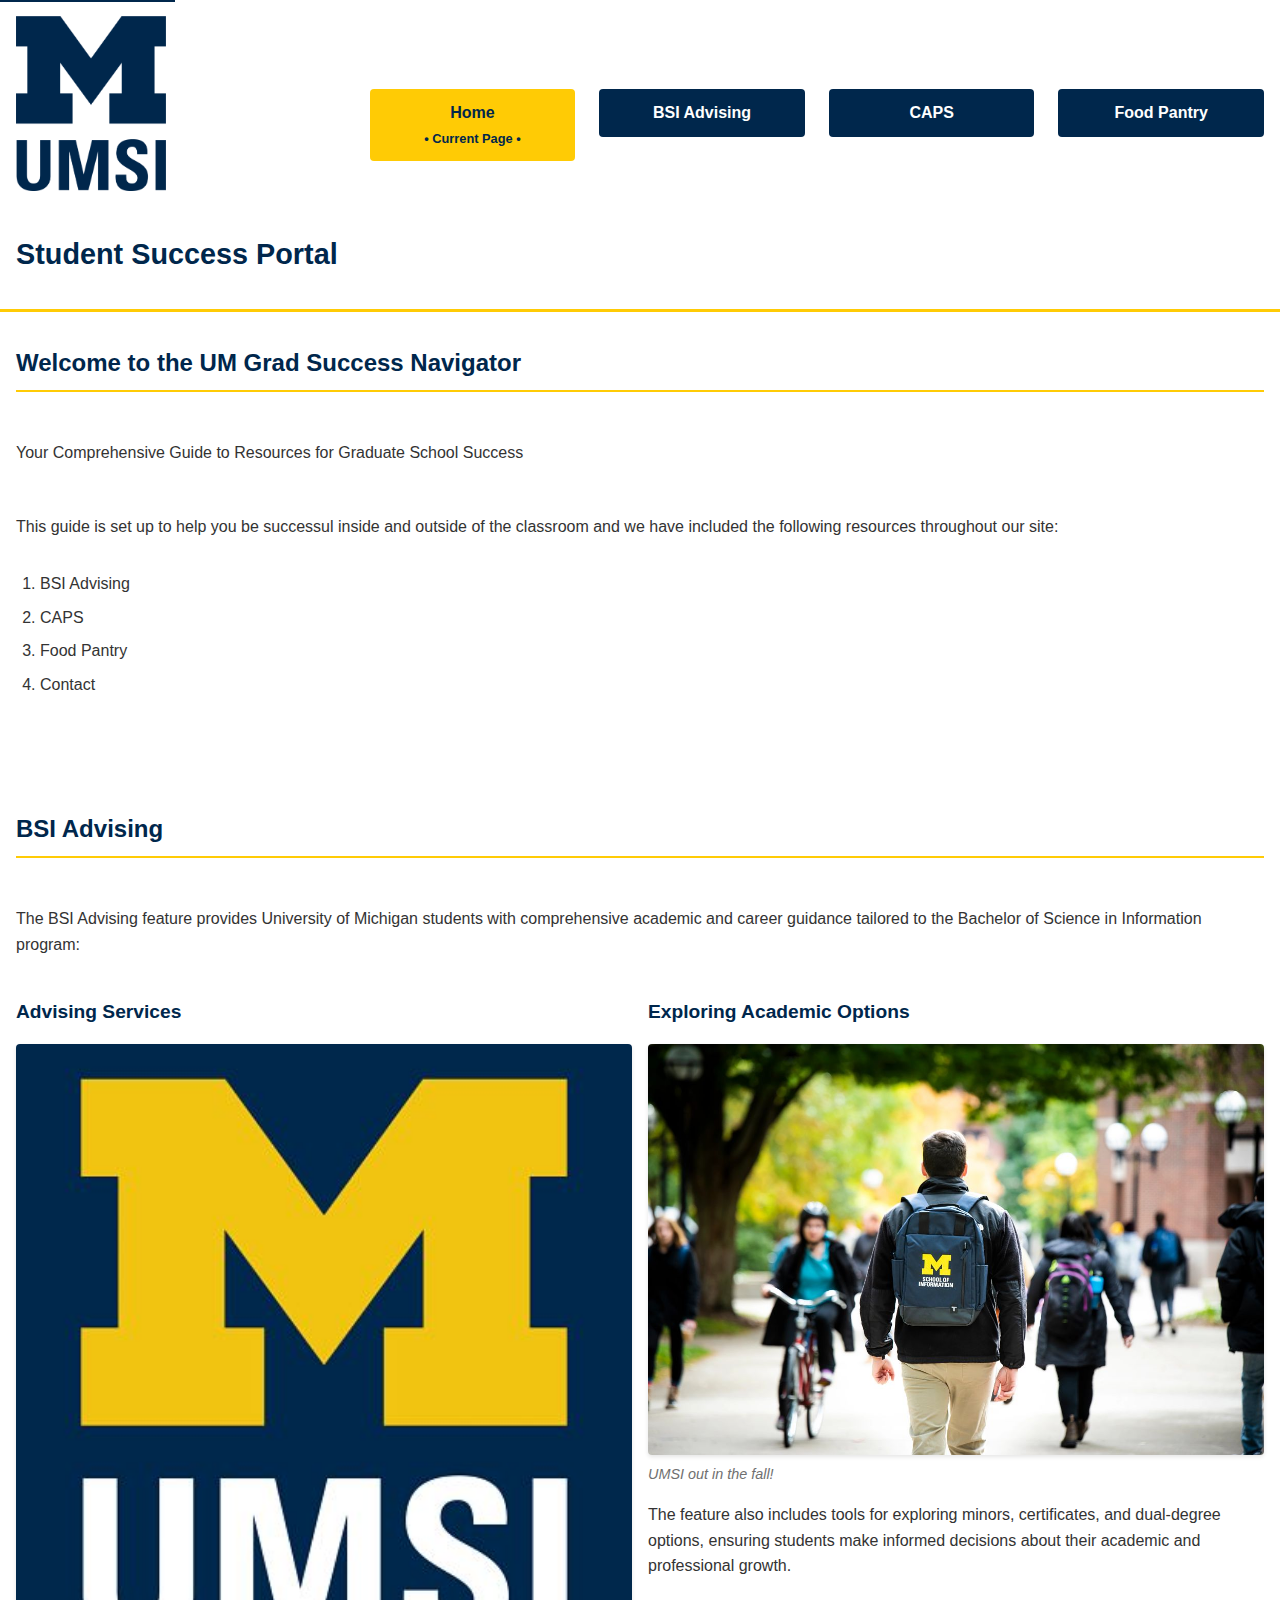
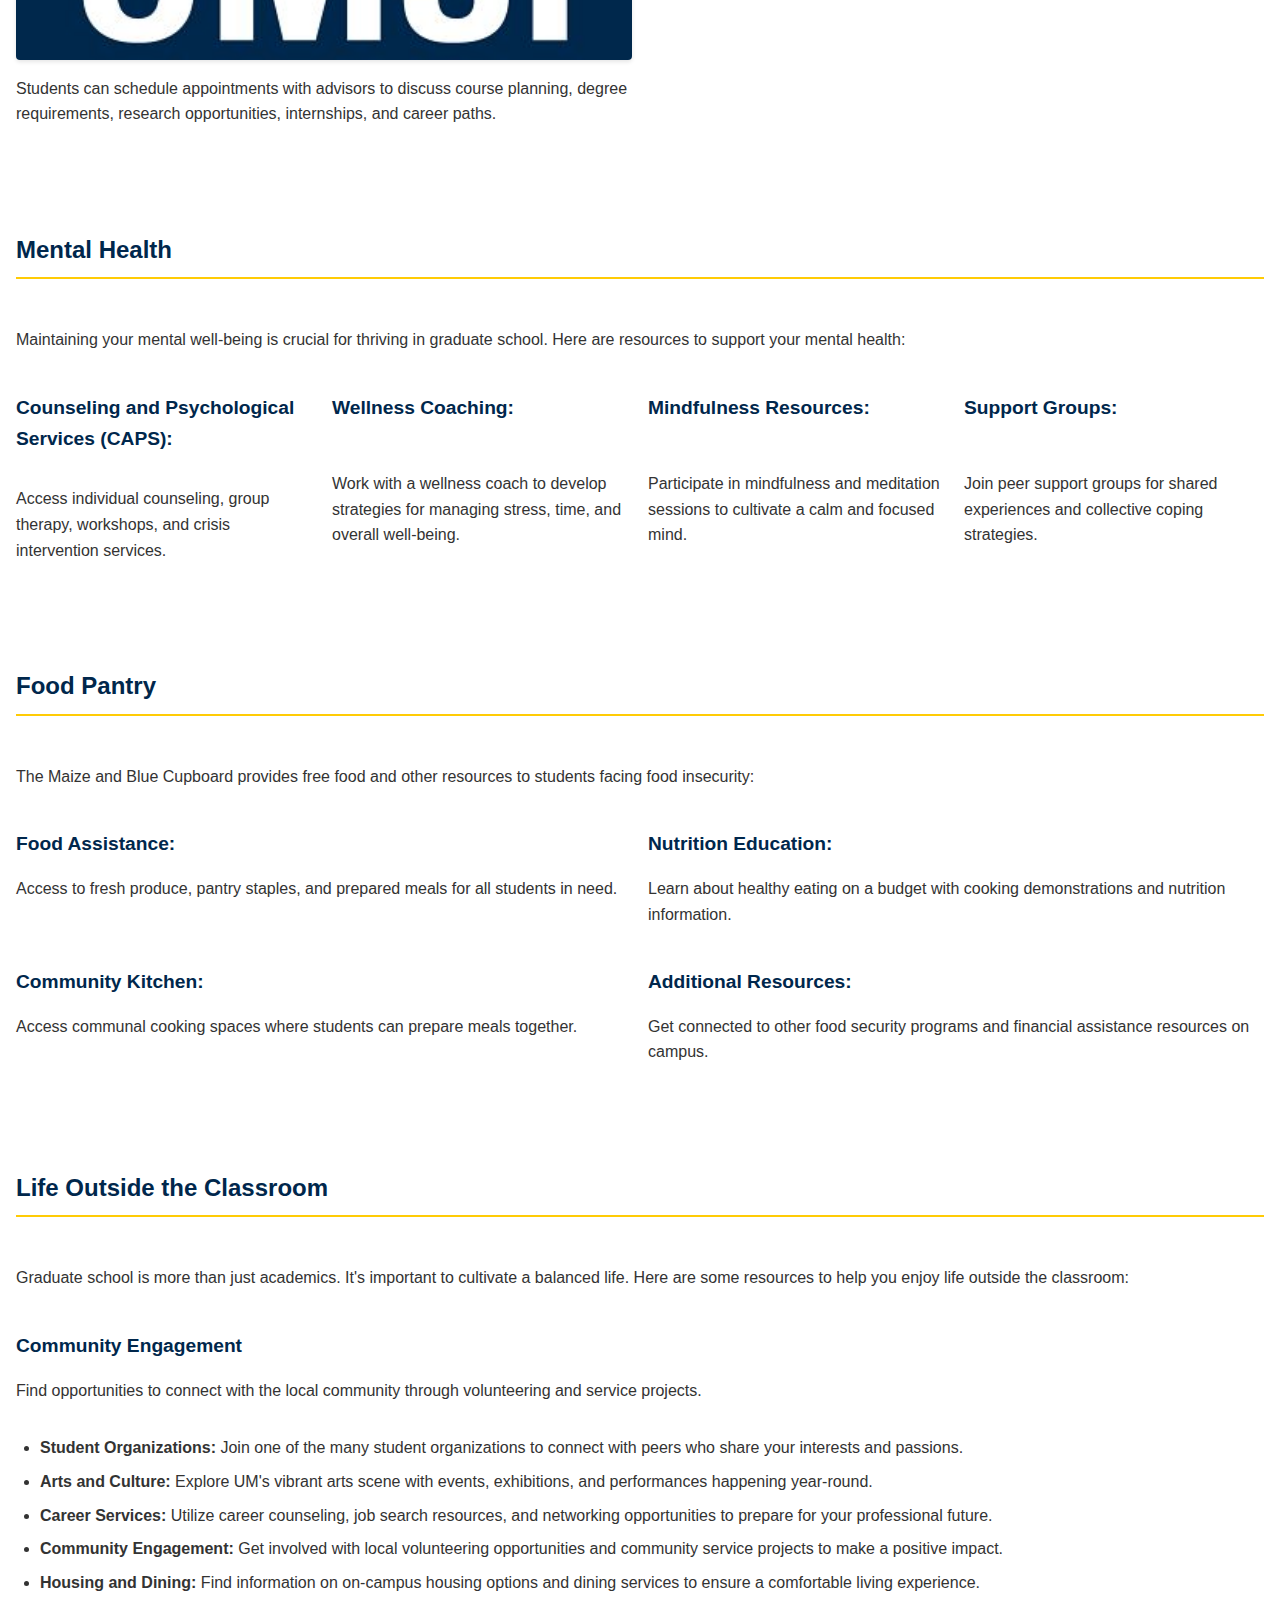
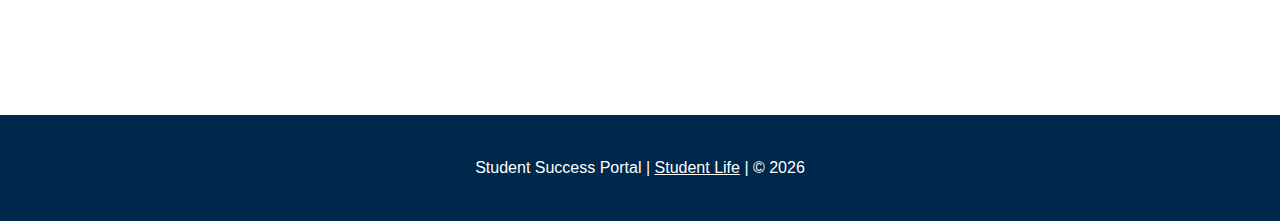
<file: index.html>
<!DOCTYPE html>
<html lang="en">
<head>
    <meta charset="UTF-8">
    <meta name="viewport" content="width=device-width, initial-scale=1.0">
    <title>Student Success Portal</title>
    <link rel="stylesheet" href="css/html5reset.css">
    <link rel="stylesheet" href="css/style.css">
</head>
<body>

    <header>
        <img src="images/UMSI_signature_vertical_informal_allblue.png" 
        width="150" 
        height="200"
        alt="UM School of Information solid blue logoo">   
        <p></p>
        <a href = "#main">Skip to Main Content</a>
        <nav>
            <ul>
                <li><a href="index.html" class="active">Home</a></li>
                <li><a href = "BSI_Advising.html">BSI Advising</a></li>
                <li><a href = "CAPS.html">CAPS</a></li>
                <li><a href = "Food_pantry.html">Food Pantry</a></li>
            </ul>
        </nav>
        <h1>Student Success Portal</h1>

    </header>
    <main id="main">
        <section>
            <h2>Welcome to the UM Grad Success Navigator</h2>
            <p> Your Comprehensive Guide to Resources for Graduate School Success</p>
            <p>This guide is set up to help you be successul inside and outside of the classroom and we have included the following resources throughout our site:</p>
            <ol>
                <li>BSI Advising</li>
                <li>CAPS</li>
                <li>Food Pantry</li>
                <li>Contact</li>
            </ol>
        </section>
        <section>
            <h2>BSI Advising</h2>
            <p>The BSI Advising feature provides University of Michigan students with comprehensive academic and career guidance tailored to the Bachelor of Science in Information program:</p>
            <article>
                <h3>Advising Services</h3>
                <figure>
                    <img src="images/UMSI_signature_vertical_informal_solidblue.jpg" alt="UMSI Logo">
                </figure>
                <p>Students can schedule appointments with advisors to discuss course planning, degree requirements, research opportunities, internships, and career paths.</p>
            </article>
            <article>
                <h3>Exploring Academic Options</h3>
                <figure>
                    <img src="images/UMSI_CampusFall_UMSIBackpack_02.jpg" alt="A student wears a UMSI backpack in fall on the drag.">
                    <figcaption>UMSI out in the fall!</figcaption>
                </figure>
                <p>The feature also includes tools for exploring minors, certificates, and dual-degree options, ensuring students make informed decisions about their academic and professional growth.</p>
            </article>
        </section>
        
        <section>
            <h2>Mental Health</h2>
            <p>Maintaining your mental well-being is crucial for thriving in graduate school. Here are resources to support your mental health:</p>
            <article>
                <h3>Counseling and Psychological Services (CAPS):</h3>
                <p> Access individual counseling, group therapy, workshops, and crisis intervention services.</p>
            </article>
            <article>
                <h3>Wellness Coaching:</h3>

                <p>Work with a wellness coach to develop strategies for managing stress, time, and overall well-being.</p>
            </article>
            <article>
                <h3>Mindfulness Resources:</h3>

                <p> Participate in mindfulness and meditation sessions to cultivate a calm and focused mind.</p>
            </article>
            <article>
                <h3>Support Groups:</h3>

                <p> Join peer support groups for shared experiences and collective coping strategies.</p>
            </article>
        </section>
        
        <section>
            <h2>Food Pantry</h2>
            <p>The Maize and Blue Cupboard provides free food and other resources to students facing food insecurity:</p>
    <article>
        <h3>Food Assistance:</h3>
        <p>Access to fresh produce, pantry staples, and prepared meals for all students in need.</p>
    </article>
    <article>
        <h3>Nutrition Education:</h3>
        <p>Learn about healthy eating on a budget with cooking demonstrations and nutrition information.</p>
    </article>
    <article>
        <h3>Community Kitchen:</h3>
        <p>Access communal cooking spaces where students can prepare meals together.</p>
    </article>
    <article>
        <h3>Additional Resources:</h3>
        <p>Get connected to other food security programs and financial assistance resources on campus.</p>
    </article>
        </section>
        
        <section id="life-outside-classroom">
            <h2>Life Outside the Classroom</h2>
            <p>Graduate school is more than just academics. It's important to cultivate a balanced life. Here are some resources to help you enjoy life outside the classroom:</p>
            <article>
            <h3>Community Engagement</h3>
            <p>Find opportunities to connect with the local community through volunteering and service projects.</p>
            </article>
            <ul>
                <li><strong>Student Organizations:</strong> Join one of the many student organizations to connect with peers who share your interests and passions.</li>
                <li><strong>Arts and Culture:</strong> Explore UM's vibrant arts scene with events, exhibitions, and performances happening year-round.</li>
                <li><strong>Career Services:</strong> Utilize career counseling, job search resources, and networking opportunities to prepare for your professional future.</li>
                <li><strong>Community Engagement:</strong> Get involved with local volunteering opportunities and community service projects to make a positive impact.</li>
                <li><strong>Housing and Dining:</strong> Find information on on-campus housing options and dining services to ensure a comfortable living experience.</li>
            </ul>
        </section>
    </main>
    <footer>
        <p>Student Success Portal | <a href="https://studentlife.umich.edu/" target="_blank">Student Life</a> | &copy; <span id="currentYear"></span></p>
        <script>
            document.getElementById("currentYear").innerHTML = new Date().getFullYear();
        </script>
    </footer>
</body>
</html>
</file>
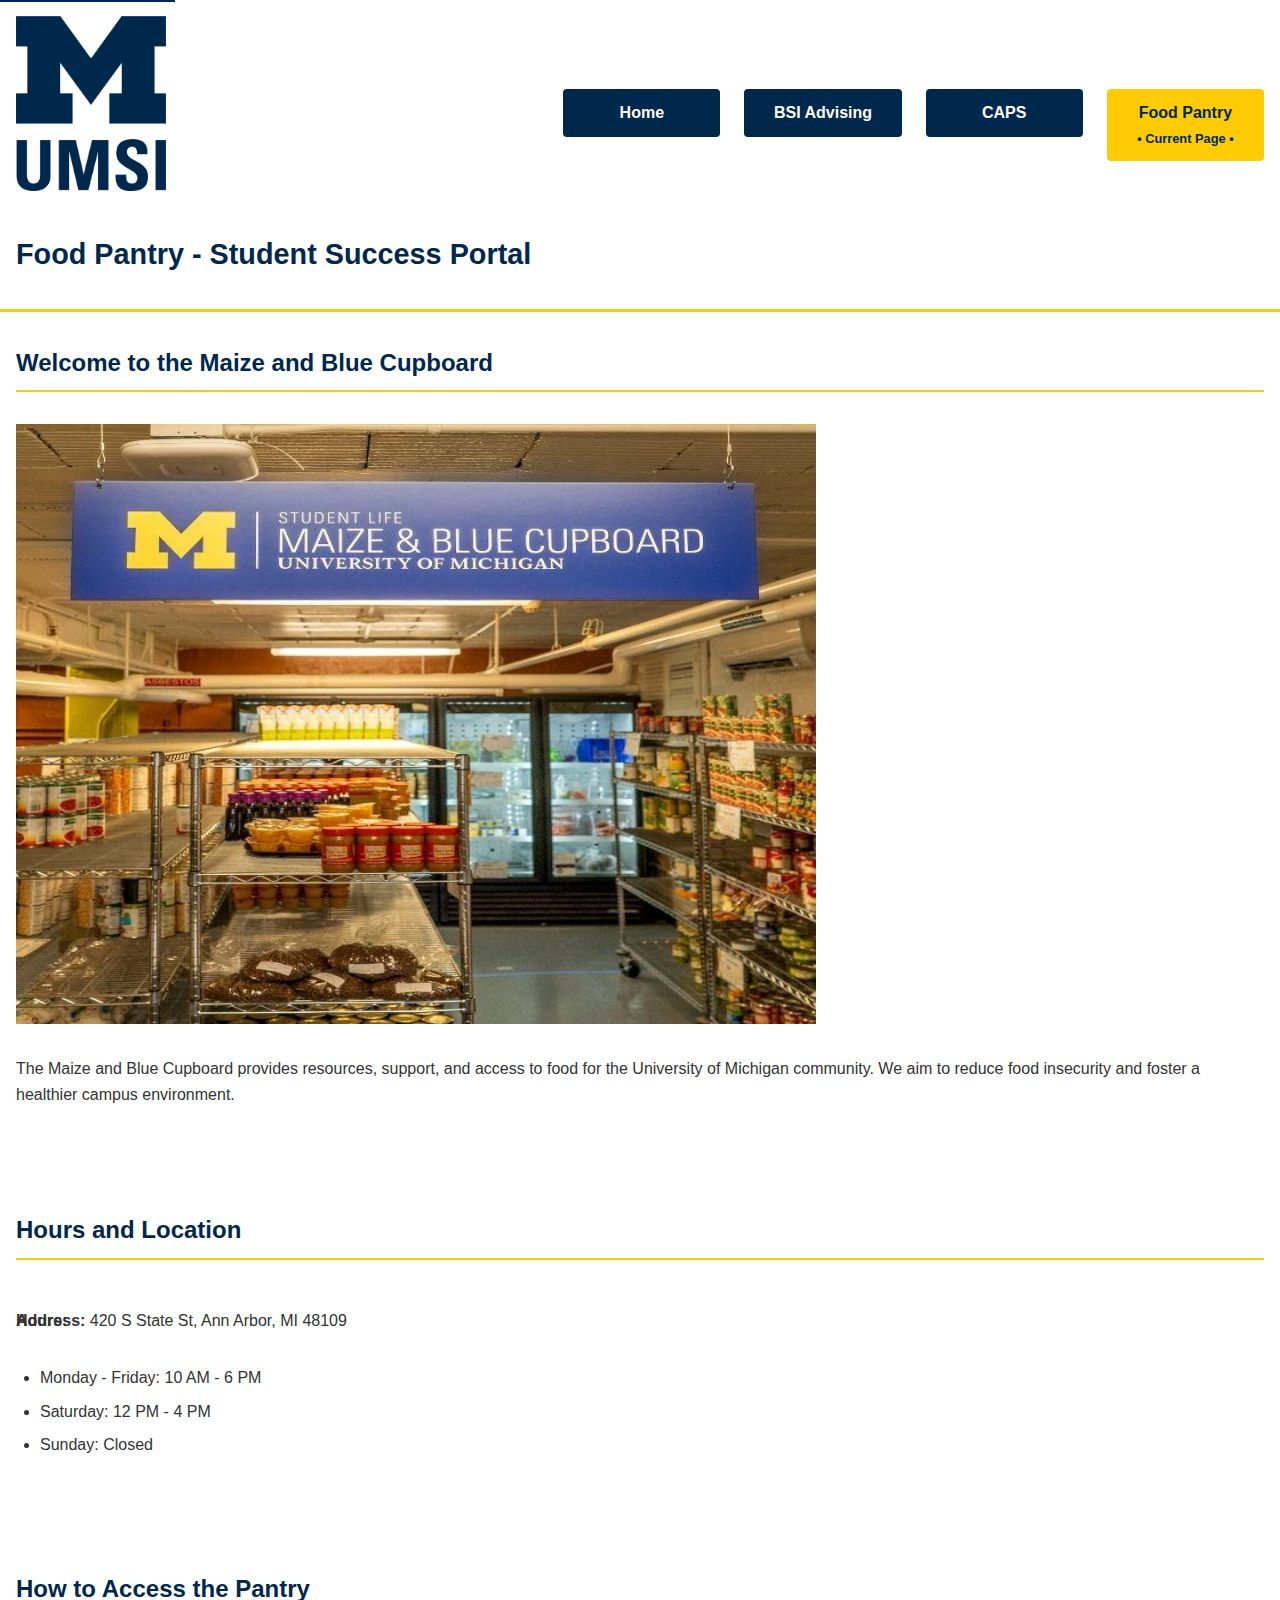
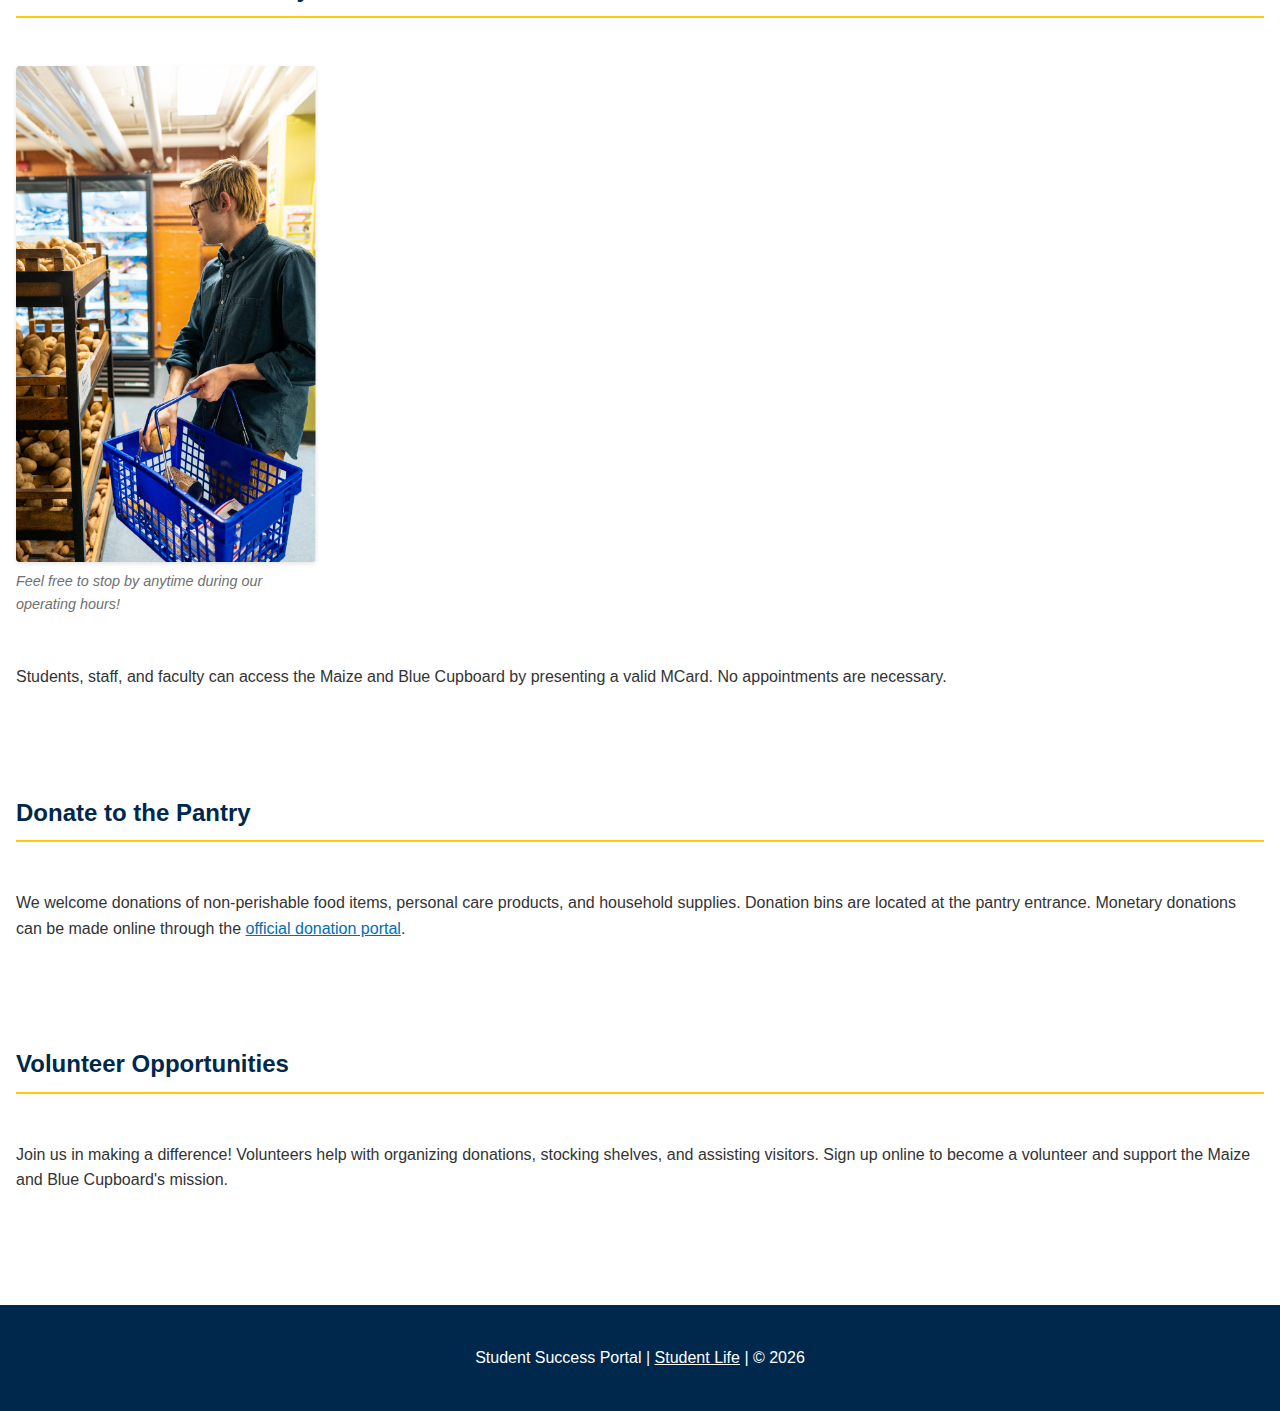
<file: Food_pantry.html>
<!DOCTYPE html>
<html lang="en">
<head>
    <meta charset="UTF-8">
    <meta name="viewport" content="width=device-width, initial-scale=1.0">
    <title>Food Pantry</title>

    <link rel="stylesheet" href="css/html5reset.css">
    <link rel="stylesheet" href="css/style.css">
</head>
<body>

    <header>
            <img src="images/UMSI_signature_vertical_informal_allblue.png" 
            width="150" 
            height="200"
            alt="UMSI Logo">   
            <p></p>
        <a href = "#main">Skip to Main Content</a>
        <nav>
            <ul>
                <li><a href = "index.html">Home</a></li>
                <li><a href = "BSI_Advising.html">BSI Advising</a></li>
                <li><a href = "CAPS.html">CAPS</a></li>
                <li><a href = "Food_pantry.html" class="active">Food Pantry</a></li>
            </ul>
        </nav>
        <h1>Food Pantry - Student Success Portal</h1>

    </header>
    <main id="main">
        <section class="intro">
            <h2>Welcome to the Maize and Blue Cupboard</h2>
            <img src="images/how-to-shop-the-mbc-image-1.jpg" 
            width="800" 
            height="600"
            alt="Food Pantry">
            <p>The Maize and Blue Cupboard provides resources, support, and access to food for the University of Michigan community. We aim to reduce food insecurity and foster a healthier campus environment.</p>
        </section>

        <section class="hours-location">
            <h2>Hours and Location</h2>
            <p><strong>Address:</strong> 420 S State St, Ann Arbor, MI 48109</p>
            <p><strong>Hours:</strong></p>
            <ul>
                <li>Monday - Friday: 10 AM - 6 PM</li>
                <li>Saturday: 12 PM - 4 PM</li>
                <li>Sunday: Closed</li>
            </ul>
        </section>

        <section class="how-to-access">
            <h2>How to Access the Pantry</h2>
            <figure>
                <img src="images/17ws0eDoQCgBh54oasBY71Q-8.png" 
                width="400" 
                height="600"
                alt="Student Browsing Pantry">
                <figcaption> Feel free to stop by anytime during our operating hours!</figcaption>
            </figure>
            <p>Students, staff, and faculty can access the Maize and Blue Cupboard by presenting a valid MCard. No appointments are necessary.</p>
        </section>

        <section class="donations">
            <h2>Donate to the Pantry</h2>
            <p>We welcome donations of non-perishable food items, personal care products, and household supplies. Donation bins are located at the pantry entrance. Monetary donations can be made online through the <a href="https://give.umich.edu/food-pantry" target="_blank">official donation portal</a>.</p>
        </section>

        <section class="volunteer">
            <h2>Volunteer Opportunities</h2>
            <p>Join us in making a difference! Volunteers help with organizing donations, stocking shelves, and assisting visitors. Sign up online to become a volunteer and support the Maize and Blue Cupboard's mission.</p>
        </section>
    </main>
    <footer>
        <p>Student Success Portal | <a href="https://studentlife.umich.edu/" target="_blank">Student Life</a> | &copy; <span id="currentYear"></span></p>
        
        <script>
            document.getElementById("currentYear").innerHTML = new Date().getFullYear();
        </script>
    </footer>
</body>

</html>
</file>
<file: css/style.css>
:root {
    --michigan-blue: #00274c;
    --michigan-maize: #ffcb05;
    --michigan-teal: #1d9964;
    --michigan-neutral: #f5f5f5;
    --text-color: #333333;
    --link-blue: #006eb7;
    --light-gray: #e5e5e5;
    --dark-gray: #707070;
}

body {
    font-family: 'Open Sans', Arial, sans-serif;
    line-height: 1.6;
    color: var(--text-color);
    background-color: #ffffff;
}

header a[href="#main"] {
    position: absolute;
    top: -40px;
    left: 0;
    padding: 8px;
    background-color: var(--michigan-blue);
    color: white;
    z-index: 999;
    text-decoration: none;
    font-weight: bold;
    transition: top 0.3s ease;
}

header a[href="#main"]:focus {
    top: 0;
}

header {
    background-color: white;
    padding: 1rem;
    border-bottom: 3px solid var(--michigan-maize);
    display: grid;
    grid-template-columns: 1fr;
    gap: 0.5rem;
}

header img {
    max-width: 150px;
    height: auto;
    margin-bottom: 1rem;
}

h1 {
    color: var(--michigan-blue);
    font-size: 1.8rem;
    margin: 1rem 0;
}

h2 {
    color: var(--michigan-blue);
    font-size: 1.5rem;
    margin: 1rem 0;
    border-bottom: 2px solid var(--michigan-maize);
    padding-bottom: 0.5rem;
}

h3 {
    color: var(--michigan-blue);
    font-size: 1.2rem;
    margin: 0.5rem 0;
}

h4 {
    color: var(--michigan-blue);
    font-size: 1.1rem;
    margin: 0.5rem 0;
}

p {
    margin: 1rem 0;
}

a {
    color: var(--link-blue);
    text-decoration: none;
    transition: color 0.3s ease;
}

a:hover, a:focus {
    text-decoration: underline;
    color: var(--michigan-blue);
}

nav {
    margin: 1rem 0;
    width: 100%;
}

nav ul {
    list-style: none;
    display: grid;
    grid-template-columns: 1fr;
    gap: 0.5rem;
}

nav ul li a {
    display: block;
    padding: 0.7rem 1rem;
    background-color: var(--michigan-blue);
    color: white;
    text-align: center;
    border-radius: 4px;
    font-weight: 600;
    text-decoration: none;
}

nav ul li a:hover, nav ul li a:focus {
    background-color: var(--michigan-blue);
    opacity: 0.9;
    text-decoration: underline;
}

nav ul li a.active {
    background-color: var(--michigan-maize);
    color: var(--michigan-blue);
    position: relative;
}

nav ul li a.active::after {
    content: "• Current Page •";
    display: block;
    font-size: 0.8rem;
    margin-top: 0.2rem;
}

main {
    padding: 1rem;
    display: grid;
    grid-template-columns: 1fr;
    gap: 1.5rem;
}

section {
    margin-bottom: 2rem;
}

main section:first-of-type {
    display: grid;
    grid-template-columns: 1fr;
    gap: 1rem;
}

main section:nth-of-type(2) {
    display: grid;
    grid-template-columns: 1fr;
    grid-template-areas:
        "heading"
        "text"
        "article1"
        "article2";
    gap: 1rem;
}

main section:nth-of-type(2) h2 {
    grid-area: heading;
}

main section:nth-of-type(2) > p {
    grid-area: text;
}

main section:nth-of-type(2) article:first-of-type {
    grid-area: article1;
}

main section:nth-of-type(2) article:last-of-type {
    grid-area: article2;
}

main section:nth-of-type(3) {
    display: grid;
    grid-template-columns: 1fr;
    gap: 1rem;
}

main section:nth-of-type(3) article {
    display: grid;
    grid-template-rows: auto auto;
    gap: 0.5rem;
}

main section:nth-of-type(4) {
    display: grid;
    grid-template-columns: 1fr;
    gap: 1rem;
}

main section:nth-of-type(5) {
    display: grid;
    grid-template-columns: 1fr;
    gap: 1rem;
}

.bsi-advising main section:first-of-type {
    display: grid;
    grid-template-columns: 1fr;
    gap: 1rem;
}

.bsi-advising main section:nth-of-type(2) {
    display: grid;
    grid-template-columns: 1fr;
    gap: 1rem;
}

.bsi-advising main section:nth-of-type(2) article {
    display: grid;
    grid-template-columns: 1fr;
    grid-template-rows: auto auto auto;
    gap: 0.5rem;
}

.bsi-advising main section:nth-of-type(3) {
    display: grid;
    grid-template-columns: 1fr;
    gap: 1rem;
}

.caps main section {
    display: grid;
    grid-template-columns: 1fr;
    gap: 1rem;
}

.food-pantry main section {
    display: grid;
    grid-template-columns: 1fr;
    gap: 1rem;
}

.food-pantry main section.hours-location {
    display: grid;
    grid-template-columns: 1fr;
    grid-template-rows: auto auto auto;
    gap: 0.5rem;
}

figure {
    margin: 1rem 0;
    display: grid;
    grid-template-columns: 1fr;
    gap: 0.5rem;
}

figure img {
    width: 100%;
    height: auto;
    border-radius: 4px;
    box-shadow: 0 2px 4px rgba(0, 0, 0, 0.1);
}

figcaption {
    font-style: italic;
    color: var(--dark-gray);
    font-size: 0.9rem;
}

ul, ol {
    margin-left: 1.5rem;
    margin-bottom: 1rem;
}

li {
    margin-bottom: 0.5rem;
}

footer {
    background-color: var(--michigan-blue);
    color: white;
    padding: 1.5rem 1rem;
    text-align: center;
    margin-top: 2rem;
}

footer a {
    color: white;
}

footer a:hover, footer a:focus {
    color: #FFCB05;
}

a {
    text-decoration: underline;
}

/* Accordion Styles */
.resources-accordion {
    margin: 2rem 0;
}

.accordion {
    width: 100%;
    margin-top: 1rem;
}

.accordion-item {
    margin-bottom: 1rem;
    border: 1px solid var(--light-gray);
    border-radius: 4px;
    overflow: hidden;
}

.accordion-header {
    background-color: var(--michigan-blue);
    color: white;
    cursor: pointer;
    padding: 1rem;
    width: 100%;
    text-align: left;
    border: none;
    outline: none;
    font-size: 1rem;
    font-weight: 600;
    transition: background-color 0.3s ease;
    position: relative;
}

.accordion-header:after {
    content: '+';
    position: absolute;
    right: 1rem;
    font-size: 1.5rem;
    transition: transform 0.3s ease;
}

.accordion-header.active {
    background-color: var(--michigan-maize);
    color: var(--michigan-blue);
}

.accordion-header.active:after {
    content: '−';
}

.accordion-content {
    padding: 0;
    max-height: 0;
    overflow: hidden;
    transition: max-height 0.3s ease;
    background-color: white;
}

.accordion-content ul {
    padding: 1rem;
    margin: 0;
}

.accordion-content li {
    margin-bottom: 0.5rem;
}

@media screen and (min-width: 768px) {
    
    header {
        grid-template-columns: auto 1fr;
        align-items: center;
    }

    header img {
        grid-row: span 2;
        margin-right: 1rem;
    }

    nav ul {
        grid-template-columns: repeat(4, 1fr);
        gap: 1rem;
    }

    main section:nth-of-type(2) {
        grid-template-columns: 1fr 1fr;
        grid-template-areas:
            "heading heading"
            "text text"
            "article1 article2";
    }

    main section:nth-of-type(3) {
        grid-template-columns: 1fr 1fr;
    }

    main section:nth-of-type(3) > h2,
    main section:nth-of-type(3) > p {
        grid-column: 1 / -1;
    }

    main section:nth-of-type(4) {
        grid-template-columns: 1fr 1fr;
    }

    main section:nth-of-type(4) > h2,
    main section:nth-of-type(4) > p {
        grid-column: 1 / -1;
    }

    .bsi-advising main section:nth-of-type(2) {
        grid-template-columns: 1fr 1fr;
    }

    .bsi-advising main section:nth-of-type(2) > h2 {
        grid-column: 1 / -1;
    }

    .bsi-advising main section:nth-of-type(3) {
        grid-template-columns: 1fr 1fr;
    }

    .bsi-advising main section:nth-of-type(3) > h2 {
        grid-column: 1 / -1;
    }

    .caps main section:nth-of-type(2),
    .caps main section:nth-of-type(3) {
        grid-template-columns: 1fr 1fr;
    }

    .caps main section > h2 {
        grid-column: 1 / -1;
    }

    .food-pantry main section.intro {
        grid-template-columns: 1fr 1fr;
    }

    .food-pantry main section.intro > h2 {
        grid-column: 1 / -1;
    }

    .food-pantry main section.how-to-access {
        grid-template-columns: 1fr 1fr;
    }

    .food-pantry main section.how-to-access > h2 {
        grid-column: 1 / -1;
    }

    .error-404 {
        display: grid;
        grid-template-columns: 1fr 1fr;
        gap: 2rem;
        align-items: center;
    }
    
    .error-404 h2 {
        grid-column: 1 / -1;
    }
    
    .error-404 figure {
        grid-row: span 3;
    }
}

@media screen and (min-width: 1024px) {
    main section:nth-of-type(3) {
        grid-template-columns: repeat(4, 1fr);
    }

    main section:nth-of-type(3) > h2,
    main section:nth-of-type(3) > p {
        grid-column: 1 / -1;
    }

    .bsi-advising main section:nth-of-type(2) {
        grid-template-columns: repeat(3, 1fr);
    }

    .bsi-advising main section:nth-of-type(3) {
        grid-template-columns: repeat(2, 1fr);
    }

    .caps main section:nth-of-type(2) {
        grid-template-columns: repeat(3, 1fr);
    }

    nav ul {
        grid-template-columns: repeat(4, 1fr);
        gap: 1.5rem;
    }
    
    nav ul li a {
        transition: background-color 0.3s ease, transform 0.2s ease;
    }
    
    nav ul li a:hover {
        transform: translateY(-3px);
        box-shadow: 0 4px 8px rgba(0, 0, 0, 0.1);
    }
    
    main section {
        margin-bottom: 3rem;
    }
    
    figure img {
        transition: transform 0.3s ease;
    }
    
    figure img:hover {
        transform: scale(1.02);
    }
    
    .error-404 {
        grid-template-columns: 2fr 1fr;
        gap: 3rem;
    }
}

@media (prefers-reduced-motion: reduce) {
    * {
        animation: none;
        transition: none;
    }
    
    img[src$=".gif"],
    .animated {
        display: none;
    }
}

@media screen and (min-width: 1440px) {
    main {
        max-width: 1200px;
        margin: 0 auto;
        padding: 2rem;
    }
    
    h1 {
        font-size: 2.2rem;
    }
    
    h2 {
        font-size: 1.8rem;
    }
    
    h3 {
        font-size: 1.4rem;
    }
}
</file>
